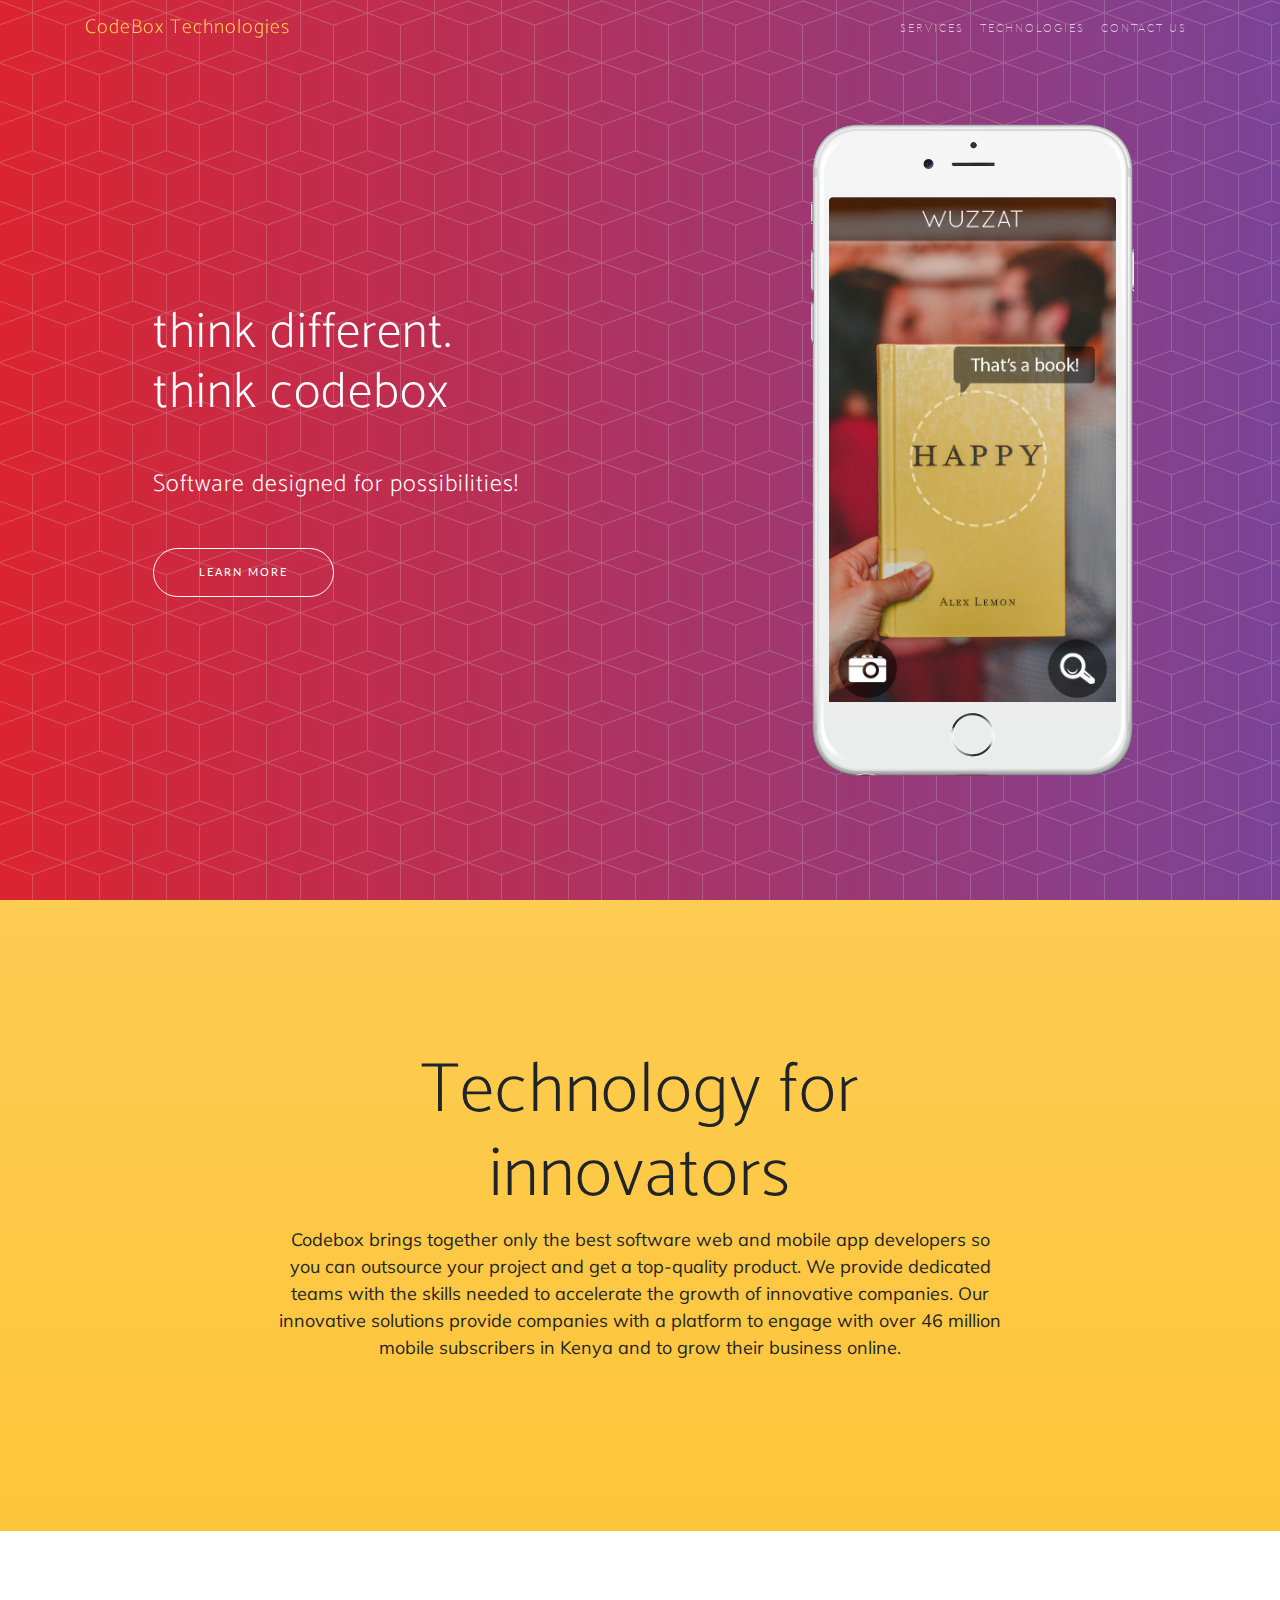
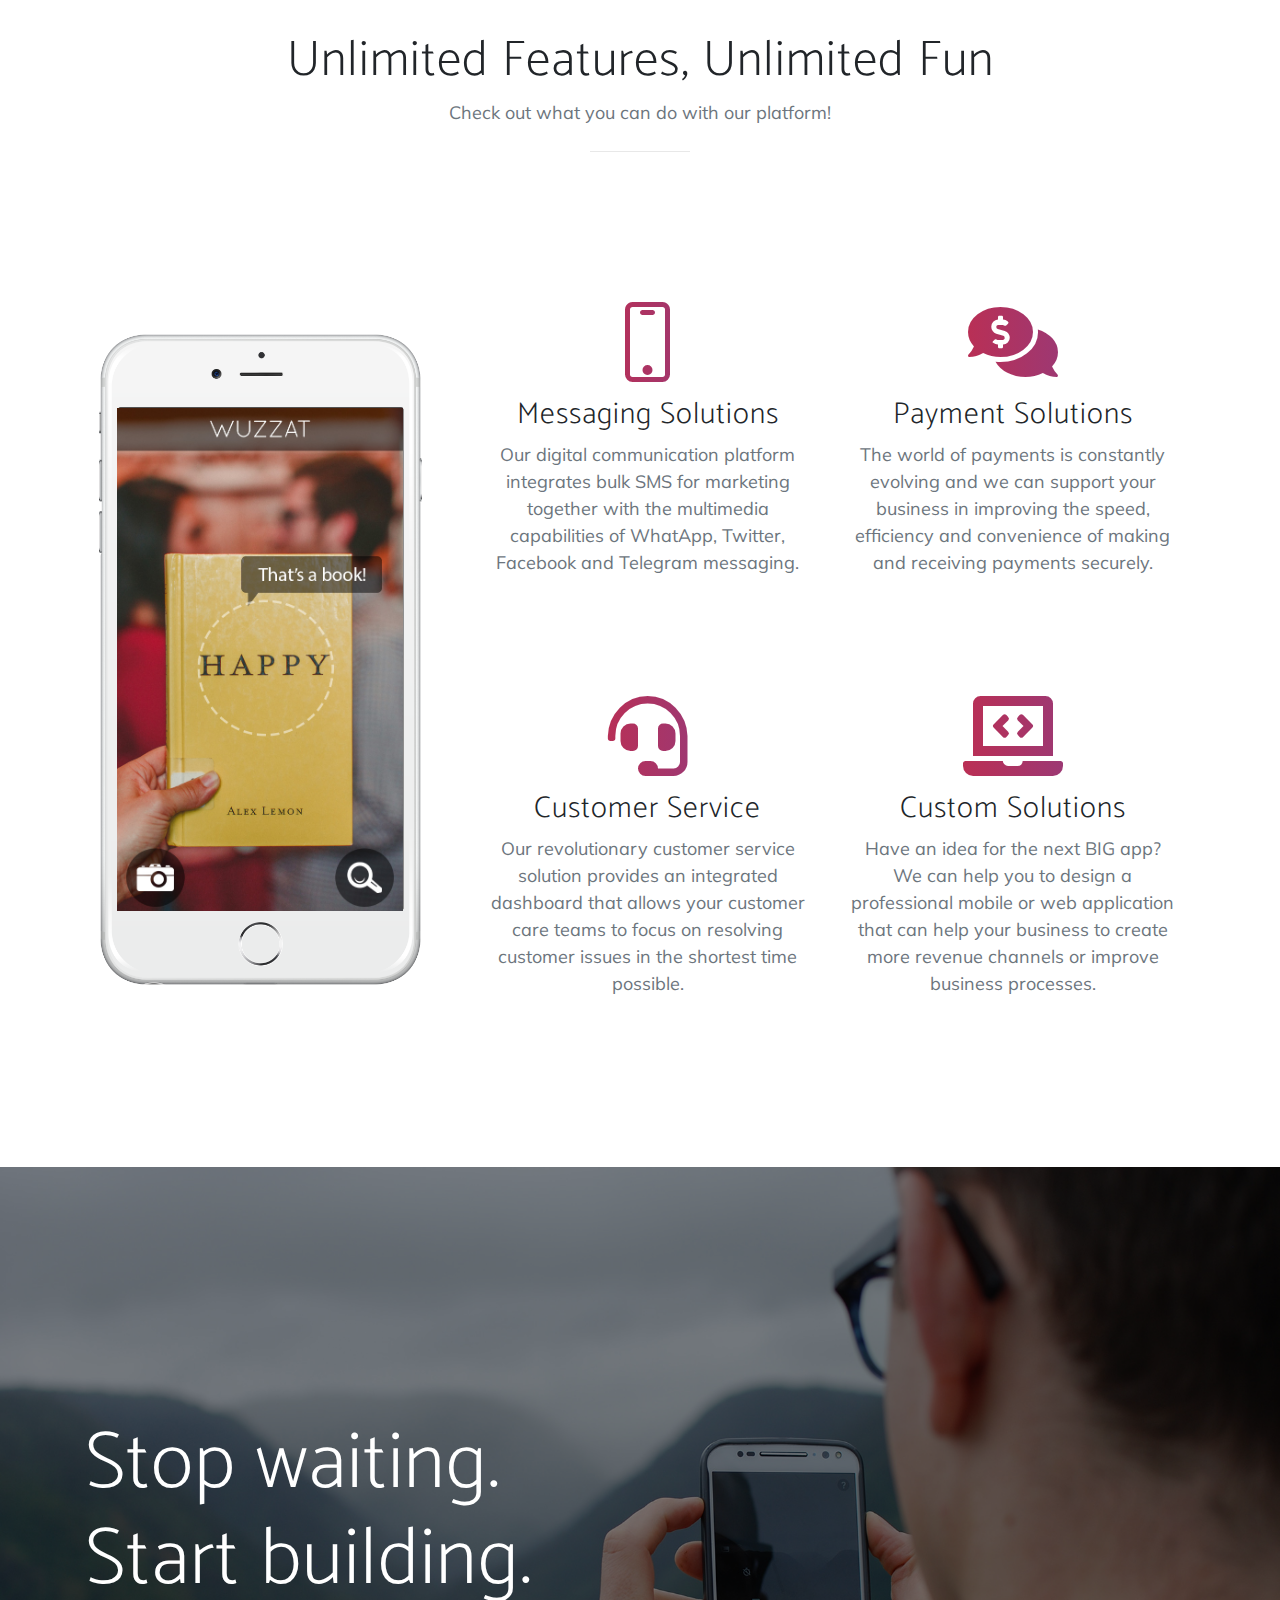
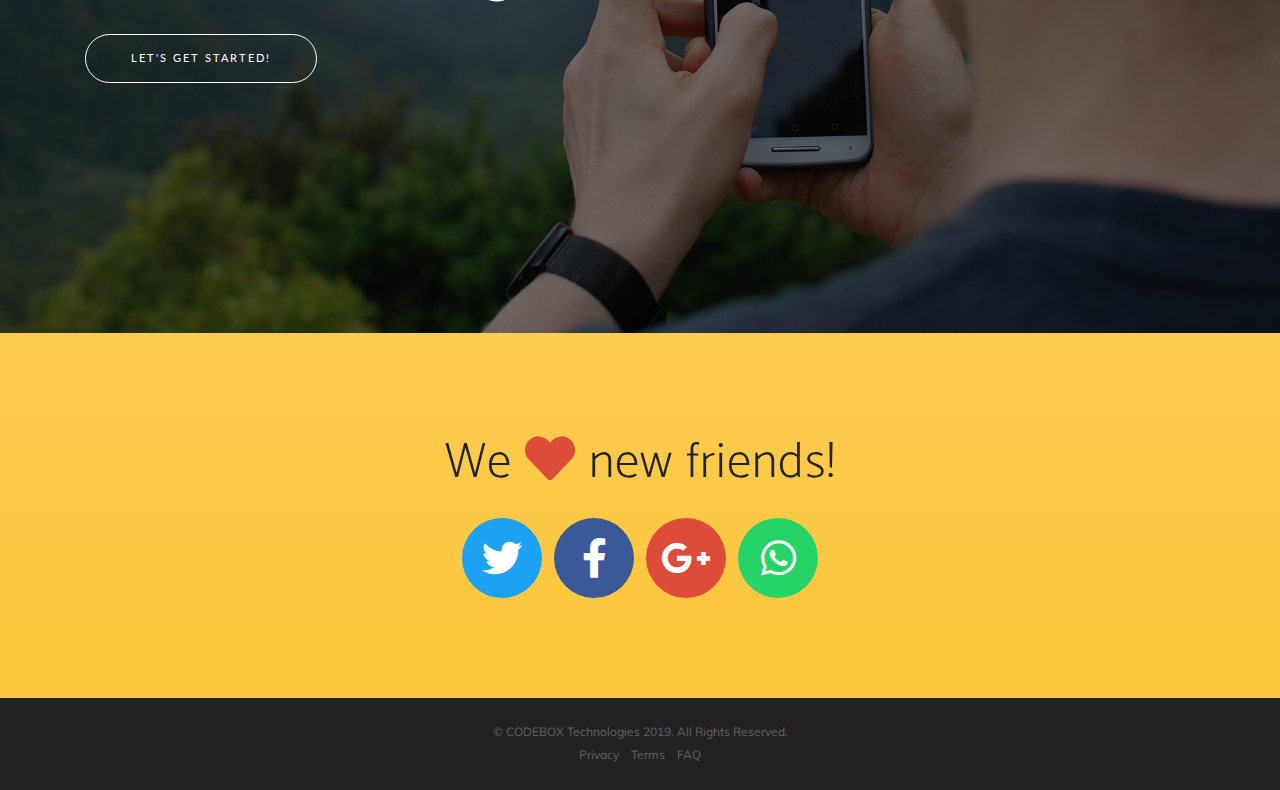
<file: index.html>
<!DOCTYPE html>
<html lang="en">

<head>

  <meta charset="utf-8">
  <meta name="viewport" content="width=device-width, initial-scale=1, shrink-to-fit=no">
  <meta name="description" content="">
  <meta name="author" content="">

  <title>CodeBox - Innovation Delivered</title>

  <!-- Bootstrap core CSS -->
  <link href="vendor/bootstrap/css/bootstrap.min.css" rel="stylesheet">

  <!-- Custom fonts for this template -->
  <link href="vendor/fontawesome-free/css/all.min.css" rel="stylesheet">
  <link rel="stylesheet" href="vendor/simple-line-icons/css/simple-line-icons.css">
  <link href="https://fonts.googleapis.com/css?family=Lato" rel="stylesheet">
  <link href="https://fonts.googleapis.com/css?family=Catamaran:100,200,300,400,500,600,700,800,900" rel="stylesheet">
  <link href="https://fonts.googleapis.com/css?family=Muli" rel="stylesheet">

  <!-- Plugin CSS -->
  <link rel="stylesheet" href="device-mockups/device-mockups.min.css">

  <!-- Custom styles for this template -->
  <!-- <link href="css/new-age.min.css" rel="stylesheet"> -->
  <link href="css/new-age.css" rel="stylesheet">

  <link rel="shortcut icon" href="img/favicon.ico" type="image/x-icon">

</head>

<body id="page-top">

  <!-- Navigation -->
  <nav class="navbar navbar-expand-lg navbar-light fixed-top" id="mainNav">
    <div class="container">
      <a class="navbar-brand js-scroll-trigger" href="#page-top">CodeBox Technologies</a>
      <button class="navbar-toggler navbar-toggler-right" type="button" data-toggle="collapse" data-target="#navbarResponsive" aria-controls="navbarResponsive" aria-expanded="false" aria-label="Toggle navigation">
        Menu
        <i class="fas fa-bars"></i>
      </button>
      <div class="collapse navbar-collapse" id="navbarResponsive">
        <ul class="navbar-nav ml-auto">
          <li class="nav-item">
            <a class="nav-link js-scroll-trigger" href="#download">Services</a>
          </li>
          <li class="nav-item">
            <a class="nav-link js-scroll-trigger" href="#features">Technologies</a>
          </li>
          <li class="nav-item">
            <a class="nav-link js-scroll-trigger" href="#contact">Contact Us</a>
          </li>
        </ul>
      </div>
    </div>
  </nav>

  <header class="masthead">
    <div class="container h-100">
      <div class="row h-100">
        <div class="col-lg-7 my-auto">
          <div class="header-content mx-auto">
            <h1 class="mb-5">think different. <br>think codebox</h1>
            <h4 class="mb-5">Software designed for possibilities!</h4>
            <a href="#download" class="btn btn-outline btn-xl js-scroll-trigger">Learn more</a>
          </div>
        </div>
        <div class="col-lg-5 my-auto">
          <div class="device-container">
            <div class="device-mockup iphone6_plus portrait white">
              <div class="device">
                <div class="screen">
                  <!-- Demo image for screen mockup, you can put an image here, some HTML, an animation, video, or anything else! -->
                  <img src="img/demo-screen-1.jpg" class="img-fluid" alt="">
                </div>
                <div class="button">
                  <!-- You can hook the "home button" to some JavaScript events or just remove it -->
                </div>
              </div>
            </div>
          </div>
        </div>
      </div>
    </div>
  </header>

  <section class="download bg-primary text-center" id="download">
    <div class="container">
      <div class="row">
        <div class="col-md-8 mx-auto">
          <h2 class="section-heading">Technology for innovators</h2>
          <p>Codebox brings together only the best software web and mobile app developers so you can outsource your project and get a top-quality product. We provide dedicated teams with the skills needed to accelerate the growth of innovative companies. Our innovative solutions provide companies with a platform to engage with over 46 million mobile subscribers in Kenya and to grow their business online.</p>
          <div class="badges">
            <!--<a class="badge-link" href="#"><img src="img/google-play-badge.svg" alt=""></a>
              <a class="badge-link" href="#"><img src="img/app-store-badge.svg" alt=""></a> -->
          </div>
        </div>
      </div>
    </div>
  </section>

  <section class="features" id="features">
    <div class="container">
      <div class="section-heading text-center">
        <h2>Unlimited Features, Unlimited Fun</h2>
        <p class="text-muted">Check out what you can do with our platform!</p>
        <hr>
      </div>
      <div class="row">
        <div class="col-lg-4 my-auto">
          <div class="device-container">
            <div class="device-mockup iphone6_plus portrait white">
              <div class="device">
                <div class="screen">
                  <!-- Demo image for screen mockup, you can put an image here, some HTML, an animation, video, or anything else! -->
                  <img src="img/demo-screen-1.jpg" class="img-fluid" alt="">
                </div>
                <div class="button">
                  <!-- You can hook the "home button" to some JavaScript events or just remove it -->
                </div>
              </div>
            </div>
          </div>
        </div>
        <div class="col-lg-8 my-auto">
          <div class="container-fluid">
            <div class="row">
              <div class="col-lg-6">
                <div class="feature-item">
                  <i class="icon-screen-smartphone text-primary"></i>
                  <h3>Messaging Solutions</h3>
                  <p class="text-muted">Our digital communication platform integrates bulk SMS for marketing together with the multimedia capabilities of WhatApp, Twitter, Facebook and Telegram messaging.</p>
                </div>
              </div>
              <div class="col-lg-6">
                <div class="feature-item">
                  <i class="fas fa-comments-dollar"></i>
                  <h3>Payment Solutions</h3>
                  <p class="text-muted">The world of payments is constantly evolving and we can support your business in improving the speed, efficiency and convenience of making and receiving payments securely. </p>
                </div>
              </div>
            </div>
            <div class="row">
              <div class="col-lg-6">
                <div class="feature-item">
                  <i class="fas fa-headset"></i>
                  <h3>Customer Service</h3>
                  <p class="text-muted">Our revolutionary customer service solution provides an integrated dashboard that allows your customer care teams to focus on resolving customer issues in the shortest time possible.</p>
                </div>
              </div>
              <div class="col-lg-6">
                <div class="feature-item">
                  <i class="fas fa-laptop-code"></i>
                  <h3>Custom Solutions</h3>
                  <p class="text-muted">Have an idea for the next BIG app? We can help you to design a professional mobile or web application that can help your business to create more revenue channels or improve business processes.</p>
                </div>
              </div>
            </div>
          </div>
        </div>
      </div>
    </div>
  </section>

  <section class="cta">
    <div class="cta-content">
      <div class="container">
        <h2>Stop waiting.<br>Start building.</h2>
        <a href="#contact" class="btn btn-outline btn-xl js-scroll-trigger">Let's Get Started!</a>
      </div>
    </div>
    <div class="overlay"></div>
  </section>

  <section class="contact bg-primary" id="contact">
    <div class="container">
      <h2>We
        <i class="fas fa-heart"></i>
        new friends!</h2>
      <ul class="list-inline list-social">
        <li class="list-inline-item social-twitter">
          <a href="#">
            <i class="fab fa-twitter"></i>
          </a>
        </li>
        <li class="list-inline-item social-facebook">
          <a href="#">
            <i class="fab fa-facebook-f"></i>
          </a>
        </li>
        <li class="list-inline-item social-google-plus">
          <a href="#">
            <i class="fab fa-google-plus-g"></i>
          </a>
        </li>
        <li class="list-inline-item social-whatsapp">
          <a href="#">
            <i class="fab fa-whatsapp"></i>
          </a>
        </li>
      </ul>
    </div>
  </section>

  <footer>
    <div class="container">
      <p>&copy; CODEBOX Technologies 2019. All Rights Reserved.</p>
      <ul class="list-inline">
        <li class="list-inline-item">
          <a href="#">Privacy</a>
        </li>
        <li class="list-inline-item">
          <a href="#">Terms</a>
        </li>
        <li class="list-inline-item">
          <a href="#">FAQ</a>
        </li>
      </ul>
    </div>
  </footer>

  <!-- Bootstrap core JavaScript -->
  <script src="vendor/jquery/jquery.min.js"></script>
  <script src="vendor/bootstrap/js/bootstrap.bundle.min.js"></script>

  <!-- Plugin JavaScript -->
  <script src="vendor/jquery-easing/jquery.easing.min.js"></script>

  <!-- Custom scripts for this template -->
  <script src="js/new-age.min.js"></script>

</body>

</html>
</file>
<file: vendor/simple-line-icons/css/simple-line-icons.css>
@font-face {
  font-family: 'simple-line-icons';
  src: url('../fonts/Simple-Line-Icons.eot?v=2.4.0');
  src: url('../fonts/Simple-Line-Icons.eot?v=2.4.0#iefix') format('embedded-opentype'), url('../fonts/Simple-Line-Icons.woff2?v=2.4.0') format('woff2'), url('../fonts/Simple-Line-Icons.ttf?v=2.4.0') format('truetype'), url('../fonts/Simple-Line-Icons.woff?v=2.4.0') format('woff'), url('../fonts/Simple-Line-Icons.svg?v=2.4.0#simple-line-icons') format('svg');
  font-weight: normal;
  font-style: normal;
}
/*
 Use the following CSS code if you want to have a class per icon.
 Instead of a list of all class selectors, you can use the generic [class*="icon-"] selector, but it's slower:
*/
.icon-user,
.icon-people,
.icon-user-female,
.icon-user-follow,
.icon-user-following,
.icon-user-unfollow,
.icon-login,
.icon-logout,
.icon-emotsmile,
.icon-phone,
.icon-call-end,
.icon-call-in,
.icon-call-out,
.icon-map,
.icon-location-pin,
.icon-direction,
.icon-directions,
.icon-compass,
.icon-layers,
.icon-menu,
.icon-list,
.icon-options-vertical,
.icon-options,
.icon-arrow-down,
.icon-arrow-left,
.icon-arrow-right,
.icon-arrow-up,
.icon-arrow-up-circle,
.icon-arrow-left-circle,
.icon-arrow-right-circle,
.icon-arrow-down-circle,
.icon-check,
.icon-clock,
.icon-plus,
.icon-minus,
.icon-close,
.icon-event,
.icon-exclamation,
.icon-organization,
.icon-trophy,
.icon-screen-smartphone,
.icon-screen-desktop,
.icon-plane,
.icon-notebook,
.icon-mustache,
.icon-mouse,
.icon-magnet,
.icon-energy,
.icon-disc,
.icon-cursor,
.icon-cursor-move,
.icon-crop,
.icon-chemistry,
.icon-speedometer,
.icon-shield,
.icon-screen-tablet,
.icon-magic-wand,
.icon-hourglass,
.icon-graduation,
.icon-ghost,
.icon-game-controller,
.icon-fire,
.icon-eyeglass,
.icon-envelope-open,
.icon-envelope-letter,
.icon-bell,
.icon-badge,
.icon-anchor,
.icon-wallet,
.icon-vector,
.icon-speech,
.icon-puzzle,
.icon-printer,
.icon-present,
.icon-playlist,
.icon-pin,
.icon-picture,
.icon-handbag,
.icon-globe-alt,
.icon-globe,
.icon-folder-alt,
.icon-folder,
.icon-film,
.icon-feed,
.icon-drop,
.icon-drawer,
.icon-docs,
.icon-doc,
.icon-diamond,
.icon-cup,
.icon-calculator,
.icon-bubbles,
.icon-briefcase,
.icon-book-open,
.icon-basket-loaded,
.icon-basket,
.icon-bag,
.icon-action-undo,
.icon-action-redo,
.icon-wrench,
.icon-umbrella,
.icon-trash,
.icon-tag,
.icon-support,
.icon-frame,
.icon-size-fullscreen,
.icon-size-actual,
.icon-shuffle,
.icon-share-alt,
.icon-share,
.icon-rocket,
.icon-question,
.icon-pie-chart,
.icon-pencil,
.icon-note,
.icon-loop,
.icon-home,
.icon-grid,
.icon-graph,
.icon-microphone,
.icon-music-tone-alt,
.icon-music-tone,
.icon-earphones-alt,
.icon-earphones,
.icon-equalizer,
.icon-like,
.icon-dislike,
.icon-control-start,
.icon-control-rewind,
.icon-control-play,
.icon-control-pause,
.icon-control-forward,
.icon-control-end,
.icon-volume-1,
.icon-volume-2,
.icon-volume-off,
.icon-calendar,
.icon-bulb,
.icon-chart,
.icon-ban,
.icon-bubble,
.icon-camrecorder,
.icon-camera,
.icon-cloud-download,
.icon-cloud-upload,
.icon-envelope,
.icon-eye,
.icon-flag,
.icon-heart,
.icon-info,
.icon-key,
.icon-link,
.icon-lock,
.icon-lock-open,
.icon-magnifier,
.icon-magnifier-add,
.icon-magnifier-remove,
.icon-paper-clip,
.icon-paper-plane,
.icon-power,
.icon-refresh,
.icon-reload,
.icon-settings,
.icon-star,
.icon-symbol-female,
.icon-symbol-male,
.icon-target,
.icon-credit-card,
.icon-paypal,
.icon-social-tumblr,
.icon-social-twitter,
.icon-social-facebook,
.icon-social-instagram,
.icon-social-linkedin,
.icon-social-pinterest,
.icon-social-github,
.icon-social-google,
.icon-social-reddit,
.icon-social-skype,
.icon-social-dribbble,
.icon-social-behance,
.icon-social-foursqare,
.icon-social-soundcloud,
.icon-social-spotify,
.icon-social-stumbleupon,
.icon-social-youtube,
.icon-social-dropbox,
.icon-social-vkontakte,
.icon-social-steam {
  font-family: 'simple-line-icons';
  speak: none;
  font-style: normal;
  font-weight: normal;
  font-variant: normal;
  text-transform: none;
  line-height: 1;
  /* Better Font Rendering =========== */
  -webkit-font-smoothing: antialiased;
  -moz-osx-font-smoothing: grayscale;
}
.icon-user:before {
  content: "\e005";
}
.icon-people:before {
  content: "\e001";
}
.icon-user-female:before {
  content: "\e000";
}
.icon-user-follow:before {
  content: "\e002";
}
.icon-user-following:before {
  content: "\e003";
}
.icon-user-unfollow:before {
  content: "\e004";
}
.icon-login:before {
  content: "\e066";
}
.icon-logout:before {
  content: "\e065";
}
.icon-emotsmile:before {
  content: "\e021";
}
.icon-phone:before {
  content: "\e600";
}
.icon-call-end:before {
  content: "\e048";
}
.icon-call-in:before {
  content: "\e047";
}
.icon-call-out:before {
  content: "\e046";
}
.icon-map:before {
  content: "\e033";
}
.icon-location-pin:before {
  content: "\e096";
}
.icon-direction:before {
  content: "\e042";
}
.icon-directions:before {
  content: "\e041";
}
.icon-compass:before {
  content: "\e045";
}
.icon-layers:before {
  content: "\e034";
}
.icon-menu:before {
  content: "\e601";
}
.icon-list:before {
  content: "\e067";
}
.icon-options-vertical:before {
  content: "\e602";
}
.icon-options:before {
  content: "\e603";
}
.icon-arrow-down:before {
  content: "\e604";
}
.icon-arrow-left:before {
  content: "\e605";
}
.icon-arrow-right:before {
  content: "\e606";
}
.icon-arrow-up:before {
  content: "\e607";
}
.icon-arrow-up-circle:before {
  content: "\e078";
}
.icon-arrow-left-circle:before {
  content: "\e07a";
}
.icon-arrow-right-circle:before {
  content: "\e079";
}
.icon-arrow-down-circle:before {
  content: "\e07b";
}
.icon-check:before {
  content: "\e080";
}
.icon-clock:before {
  content: "\e081";
}
.icon-plus:before {
  content: "\e095";
}
.icon-minus:before {
  content: "\e615";
}
.icon-close:before {
  content: "\e082";
}
.icon-event:before {
  content: "\e619";
}
.icon-exclamation:before {
  content: "\e617";
}
.icon-organization:before {
  content: "\e616";
}
.icon-trophy:before {
  content: "\e006";
}
.icon-screen-smartphone:before {
  content: "\e010";
}
.icon-screen-desktop:before {
  content: "\e011";
}
.icon-plane:before {
  content: "\e012";
}
.icon-notebook:before {
  content: "\e013";
}
.icon-mustache:before {
  content: "\e014";
}
.icon-mouse:before {
  content: "\e015";
}
.icon-magnet:before {
  content: "\e016";
}
.icon-energy:before {
  content: "\e020";
}
.icon-disc:before {
  content: "\e022";
}
.icon-cursor:before {
  content: "\e06e";
}
.icon-cursor-move:before {
  content: "\e023";
}
.icon-crop:before {
  content: "\e024";
}
.icon-chemistry:before {
  content: "\e026";
}
.icon-speedometer:before {
  content: "\e007";
}
.icon-shield:before {
  content: "\e00e";
}
.icon-screen-tablet:before {
  content: "\e00f";
}
.icon-magic-wand:before {
  content: "\e017";
}
.icon-hourglass:before {
  content: "\e018";
}
.icon-graduation:before {
  content: "\e019";
}
.icon-ghost:before {
  content: "\e01a";
}
.icon-game-controller:before {
  content: "\e01b";
}
.icon-fire:before {
  content: "\e01c";
}
.icon-eyeglass:before {
  content: "\e01d";
}
.icon-envelope-open:before {
  content: "\e01e";
}
.icon-envelope-letter:before {
  content: "\e01f";
}
.icon-bell:before {
  content: "\e027";
}
.icon-badge:before {
  content: "\e028";
}
.icon-anchor:before {
  content: "\e029";
}
.icon-wallet:before {
  content: "\e02a";
}
.icon-vector:before {
  content: "\e02b";
}
.icon-speech:before {
  content: "\e02c";
}
.icon-puzzle:before {
  content: "\e02d";
}
.icon-printer:before {
  content: "\e02e";
}
.icon-present:before {
  content: "\e02f";
}
.icon-playlist:before {
  content: "\e030";
}
.icon-pin:before {
  content: "\e031";
}
.icon-picture:before {
  content: "\e032";
}
.icon-handbag:before {
  content: "\e035";
}
.icon-globe-alt:before {
  content: "\e036";
}
.icon-globe:before {
  content: "\e037";
}
.icon-folder-alt:before {
  content: "\e039";
}
.icon-folder:before {
  content: "\e089";
}
.icon-film:before {
  content: "\e03a";
}
.icon-feed:before {
  content: "\e03b";
}
.icon-drop:before {
  content: "\e03e";
}
.icon-drawer:before {
  content: "\e03f";
}
.icon-docs:before {
  content: "\e040";
}
.icon-doc:before {
  content: "\e085";
}
.icon-diamond:before {
  content: "\e043";
}
.icon-cup:before {
  content: "\e044";
}
.icon-calculator:before {
  content: "\e049";
}
.icon-bubbles:before {
  content: "\e04a";
}
.icon-briefcase:before {
  content: "\e04b";
}
.icon-book-open:before {
  content: "\e04c";
}
.icon-basket-loaded:before {
  content: "\e04d";
}
.icon-basket:before {
  content: "\e04e";
}
.icon-bag:before {
  content: "\e04f";
}
.icon-action-undo:before {
  content: "\e050";
}
.icon-action-redo:before {
  content: "\e051";
}
.icon-wrench:before {
  content: "\e052";
}
.icon-umbrella:before {
  content: "\e053";
}
.icon-trash:before {
  content: "\e054";
}
.icon-tag:before {
  content: "\e055";
}
.icon-support:before {
  content: "\e056";
}
.icon-frame:before {
  content: "\e038";
}
.icon-size-fullscreen:before {
  content: "\e057";
}
.icon-size-actual:before {
  content: "\e058";
}
.icon-shuffle:before {
  content: "\e059";
}
.icon-share-alt:before {
  content: "\e05a";
}
.icon-share:before {
  content: "\e05b";
}
.icon-rocket:before {
  content: "\e05c";
}
.icon-question:before {
  content: "\e05d";
}
.icon-pie-chart:before {
  content: "\e05e";
}
.icon-pencil:before {
  content: "\e05f";
}
.icon-note:before {
  content: "\e060";
}
.icon-loop:before {
  content: "\e064";
}
.icon-home:before {
  content: "\e069";
}
.icon-grid:before {
  content: "\e06a";
}
.icon-graph:before {
  content: "\e06b";
}
.icon-microphone:before {
  content: "\e063";
}
.icon-music-tone-alt:before {
  content: "\e061";
}
.icon-music-tone:before {
  content: "\e062";
}
.icon-earphones-alt:before {
  content: "\e03c";
}
.icon-earphones:before {
  content: "\e03d";
}
.icon-equalizer:before {
  content: "\e06c";
}
.icon-like:before {
  content: "\e068";
}
.icon-dislike:before {
  content: "\e06d";
}
.icon-control-start:before {
  content: "\e06f";
}
.icon-control-rewind:before {
  content: "\e070";
}
.icon-control-play:before {
  content: "\e071";
}
.icon-control-pause:before {
  content: "\e072";
}
.icon-control-forward:before {
  content: "\e073";
}
.icon-control-end:before {
  content: "\e074";
}
.icon-volume-1:before {
  content: "\e09f";
}
.icon-volume-2:before {
  content: "\e0a0";
}
.icon-volume-off:before {
  content: "\e0a1";
}
.icon-calendar:before {
  content: "\e075";
}
.icon-bulb:before {
  content: "\e076";
}
.icon-chart:before {
  content: "\e077";
}
.icon-ban:before {
  content: "\e07c";
}
.icon-bubble:before {
  content: "\e07d";
}
.icon-camrecorder:before {
  content: "\e07e";
}
.icon-camera:before {
  content: "\e07f";
}
.icon-cloud-download:before {
  content: "\e083";
}
.icon-cloud-upload:before {
  content: "\e084";
}
.icon-envelope:before {
  content: "\e086";
}
.icon-eye:before {
  content: "\e087";
}
.icon-flag:before {
  content: "\e088";
}
.icon-heart:before {
  content: "\e08a";
}
.icon-info:before {
  content: "\e08b";
}
.icon-key:before {
  content: "\e08c";
}
.icon-link:before {
  content: "\e08d";
}
.icon-lock:before {
  content: "\e08e";
}
.icon-lock-open:before {
  content: "\e08f";
}
.icon-magnifier:before {
  content: "\e090";
}
.icon-magnifier-add:before {
  content: "\e091";
}
.icon-magnifier-remove:before {
  content: "\e092";
}
.icon-paper-clip:before {
  content: "\e093";
}
.icon-paper-plane:before {
  content: "\e094";
}
.icon-power:before {
  content: "\e097";
}
.icon-refresh:before {
  content: "\e098";
}
.icon-reload:before {
  content: "\e099";
}
.icon-settings:before {
  content: "\e09a";
}
.icon-star:before {
  content: "\e09b";
}
.icon-symbol-female:before {
  content: "\e09c";
}
.icon-symbol-male:before {
  content: "\e09d";
}
.icon-target:before {
  content: "\e09e";
}
.icon-credit-card:before {
  content: "\e025";
}
.icon-paypal:before {
  content: "\e608";
}
.icon-social-tumblr:before {
  content: "\e00a";
}
.icon-social-twitter:before {
  content: "\e009";
}
.icon-social-facebook:before {
  content: "\e00b";
}
.icon-social-instagram:before {
  content: "\e609";
}
.icon-social-linkedin:before {
  content: "\e60a";
}
.icon-social-pinterest:before {
  content: "\e60b";
}
.icon-social-github:before {
  content: "\e60c";
}
.icon-social-google:before {
  content: "\e60d";
}
.icon-social-reddit:before {
  content: "\e60e";
}
.icon-social-skype:before {
  content: "\e60f";
}
.icon-social-dribbble:before {
  content: "\e00d";
}
.icon-social-behance:before {
  content: "\e610";
}
.icon-social-foursqare:before {
  content: "\e611";
}
.icon-social-soundcloud:before {
  content: "\e612";
}
.icon-social-spotify:before {
  content: "\e613";
}
.icon-social-stumbleupon:before {
  content: "\e614";
}
.icon-social-youtube:before {
  content: "\e008";
}
.icon-social-dropbox:before {
  content: "\e00c";
}
.icon-social-vkontakte:before {
  content: "\e618";
}
.icon-social-steam:before {
  content: "\e620";
}
</file>
<file: device-mockups/device-mockups.min.css>
.device-mockup{position:relative;width:100%;padding-bottom:61.775701%}.device-mockup>.device{position:absolute;top:0;bottom:0;left:0;right:0;width:100%;height:100%;background-size:100% 100%;background-repeat:no-repeat;background-image:url(macbook/macbook.png)}.device-mockup>.device>.screen{position:absolute;top:11.0438729%;bottom:14.6747352%;left:13.364486%;right:13.364486%;overflow:hidden}.device-mockup>.device>.button{position:absolute;top:0;left:0;display:none;overflow:hidden;border-radius:100%;-webkit-border-radius:100%;-moz-border-radius:100%;cursor:pointer}.device-mockup.imac{padding-bottom:81.230769%}.device-mockup.imac>.device{background-image:url(imac/imac.png)}.device-mockup.imac>.device>.screen{top:8.20707071%;bottom:31.6919192%;left:6.61538462%;right:6.61538462%}.device-mockup.macbook{padding-bottom:61.775701%}.device-mockup.macbook>.device{background-image:url(macbook/macbook.png)}.device-mockup.macbook>.device>.screen{top:11.0438729%;bottom:14.6747352%;left:13.364486%;right:13.364486%}.device-mockup.macbook_2015{padding-bottom:57.5%}.device-mockup.macbook_2015.grey>.device,.device-mockup.macbook_2015>.device{background-image:url(macbook_2015/grey.png)}.device-mockup.macbook_2015.silver>.device,.device-mockup.macbook_2015>.device{background-image:url(macbook_2015/silver.png)}.device-mockup.macbook_2015.gold>.device,.device-mockup.macbook_2015>.device{background-image:url(macbook_2015/gold.png)}.device-mockup.macbook_2015>.device>.screen{top:7.5%;bottom:10.9%;left:12.46%;right:12.56%}.device-mockup.iphone5,.device-mockup.iphone5.portrait{padding-bottom:210.57%}.device-mockup.iphone5.landscape{padding-bottom:47.49%}.device-mockup.iphone5.black>.device,.device-mockup.iphone5.portrait.black>.device,.device-mockup.iphone5>.device{background-image:url(iphone5/iphone5_port_black.png)}.device-mockup.iphone5.landscape.black>.device,.device-mockup.iphone5.landscape>.device{background-image:url(iphone5/iphone5_land_black.png)}.device-mockup.iphone5.portrait.white>.device,.device-mockup.iphone5.white>.device{background-image:url(iphone5/iphone5_port_white.png)}.device-mockup.iphone5.landscape.white>.device{background-image:url(iphone5/iphone5_land_white.png)}.device-mockup.iphone5.portrait>.device>.screen,.device-mockup.iphone5>.device>.screen{top:14.78%;bottom:13.78%;left:8.77%;right:7.77%}.device-mockup.iphone5.landscape>.device>.screen{top:7.422488%;bottom:8.422488%;left:14.919127%;right:14.019127%}.device-mockup.iphone5.portrait>.device>.button,.device-mockup.iphone5>.device>.button{display:block;top:88.3%;bottom:2.5%;left:40%;right:40%}.device-mockup.iphone5.landscape>.device>.button{display:block;top:40%;bottom:41%;left:88.4%;right:2.3%}.device-mockup.iphone_se,.device-mockup.iphone_se.portrait{padding-bottom:209.83%}.device-mockup.iphone_se.landscape{padding-bottom:47.66%}.device-mockup.iphone_se.black>.device,.device-mockup.iphone_se.portrait.black>.device,.device-mockup.iphone_se>.device{background-image:url(iphone_se/iphone_se_port_black.png)}.device-mockup.iphone_se.landscape.black>.device,.device-mockup.iphone_se.landscape>.device{background-image:url(iphone_se/iphone_se_land_black.png)}.device-mockup.iphone_se.portrait.white>.device,.device-mockup.iphone_se.white>.device{background-image:url(iphone_se/iphone_se_port_white.png)}.device-mockup.iphone_se.landscape.white>.device{background-image:url(iphone_se/iphone_se_land_white.png)}.device-mockup.iphone_se.gold>.device,.device-mockup.iphone_se.portrait.gold>.device{background-image:url(iphone_se/iphone_se_port_gold.png)}.device-mockup.iphone_se.landscape.gold>.device{background-image:url(iphone_se/iphone_se_land_gold.png)}.device-mockup.iphone_se.portrait.rose>.device,.device-mockup.iphone_se.rose>.device{background-image:url(iphone_se/iphone_se_port_rose.png)}.device-mockup.iphone_se.landscape.rose>.device{background-image:url(iphone_se/iphone_se_land_rose.png)}.device-mockup.iphone_se.portrait>.device>.screen,.device-mockup.iphone_se>.device>.screen{top:16.28%;bottom:16.28%;left:11.77%;right:11.77%}.device-mockup.iphone_se.landscape>.device>.screen{top:11.722488%;bottom:11.722488%;left:16.0191273%;right:16.0191273%}.device-mockup.iphone_se.portrait>.device>.button,.device-mockup.iphone_se>.device>.button{display:block;top:86.3%;bottom:5.5%;left:42%;right:42%}.device-mockup.iphone_se.landscape>.device>.button{display:block;top:42%;bottom:42%;left:86.4%;right:5.1%}.device-mockup.iphone6,.device-mockup.iphone6.portrait{padding-bottom:207.19%}.device-mockup.iphone6.landscape{padding-bottom:48.76%}.device-mockup.iphone6.black>.device,.device-mockup.iphone6.portrait.black>.device,.device-mockup.iphone6>.device{background-image:url(iphone_6/iphone_6_port_black.png)}.device-mockup.iphone6.landscape.black>.device,.device-mockup.iphone6.landscape>.device{background-image:url(iphone_6/iphone_6_land_black.png)}.device-mockup.iphone6.portrait.white>.device,.device-mockup.iphone6.white>.device{background-image:url(iphone_6/iphone_6_port_white.png)}.device-mockup.iphone6.landscape.white>.device{background-image:url(iphone_6/iphone_6_land_white.png)}.device-mockup.iphone6.gold>.device,.device-mockup.iphone6.portrait.gold>.device{background-image:url(iphone_6/iphone_6_port_gold.png)}.device-mockup.iphone6.landscape.gold>.device{background-image:url(iphone_6/iphone_6_land_gold.png)}.device-mockup.iphone6.portrait>.device>.screen,.device-mockup.iphone6>.device>.screen{top:12.58%;bottom:12.88%;left:6.77%;right:6.77%}.device-mockup.iphone6.landscape>.device>.screen{top:6.77%;bottom:6.77%;left:12.58%;right:12.88%}.device-mockup.iphone6.portrait>.device>.button,.device-mockup.iphone6>.device>.button{display:block;top:88.6%;bottom:3.2%;left:42%;right:42%}.device-mockup.iphone6.landscape>.device>.button{display:block;top:42%;bottom:42%;left:88.6%;right:3.2%}.device-mockup.iphone6_plus,.device-mockup.iphone6_plus.portrait{padding-bottom:201.76%}.device-mockup.iphone6_plus.landscape{padding-bottom:49.56%}.device-mockup.iphone6_plus.black>.device,.device-mockup.iphone6_plus.portrait.black>.device,.device-mockup.iphone6_plus>.device{background-image:url(iphone_6_plus/iphone_6_plus_black_port.png)}.device-mockup.iphone6_plus.landscape.black>.device,.device-mockup.iphone6_plus.landscape>.device{background-image:url(iphone_6_plus/iphone_6_plus_black_land.png)}.device-mockup.iphone6_plus.portrait.white>.device,.device-mockup.iphone6_plus.white>.device{background-image:url(iphone_6_plus/iphone_6_plus_white_port.png)}.device-mockup.iphone6_plus.landscape.white>.device{background-image:url(iphone_6_plus/iphone_6_plus_white_land.png)}.device-mockup.iphone6_plus.gold>.device,.device-mockup.iphone6_plus.portrait.gold>.device{background-image:url(iphone_6_plus/iphone_6_plus_gold_port.png)}.device-mockup.iphone6_plus.landscape.gold>.device{background-image:url(iphone_6_plus/iphone_6_plus_gold_land.png)}.device-mockup.iphone6_plus.portrait>.device>.screen,.device-mockup.iphone6_plus>.device>.screen{top:11.58%;bottom:11.58%;left:5.97%;right:5.97%}.device-mockup.iphone6_plus.landscape>.device>.screen{top:5.97%;bottom:5.97%;left:11.38%;right:11.58%}.device-mockup.iphone6_plus.portrait>.device>.button,.device-mockup.iphone6_plus>.device>.button{display:block;top:89.9%;bottom:3.2%;left:43%;right:43%}.device-mockup.iphone6_plus.landscape>.device>.button{display:block;top:43%;bottom:43%;left:89.9%;right:3.2%}.device-mockup.ipad,.device-mockup.ipad.portrait{padding-bottom:128.406276%}.device-mockup.ipad.landscape{padding-bottom:79.9086758%}.device-mockup.ipad.black>.device,.device-mockup.ipad.portrait.black>.device,.device-mockup.ipad>.device{background-image:url(ipad/ipad_port_black.png)}.device-mockup.ipad.portrait.white>.device,.device-mockup.ipad.white>.device{background-image:url(ipad/ipad_port_white.png)}.device-mockup.ipad.landscape.black>.device,.device-mockup.ipad.landscape>.device{background-image:url(ipad/ipad_land_black.png)}.device-mockup.ipad.landscape.white>.device{background-image:url(ipad/ipad_land_white.png)}.device-mockup.ipad.portrait>.device>.screen,.device-mockup.ipad>.device>.screen{top:12.025723%;bottom:12.154341%;left:13.45995%;right:13.45995%}.device-mockup.ipad.landscape>.device>.screen{top:13.87755102%;bottom:13.87755102%;left:11.5459883%;right:11.5459883%}.device-mockup.ipad.portrait>.device>.button,.device-mockup.ipad>.device>.button{display:block;top:90.2%;bottom:5.5%;left:47.3%;right:47.3%}.device-mockup.ipad.landscape>.device>.button{display:block;top:47.3%;bottom:47.3%;left:90.8%;right:4.9%}.device-mockup.ipad_air,.device-mockup.ipad_air.portrait{padding-bottom:141.27%}.device-mockup.ipad_air.landscape{padding-bottom:70.79%}.device-mockup.ipad_air.grey>.device,.device-mockup.ipad_air.portrait.grey>.device,.device-mockup.ipad_air>.device{background-image:url(ipad_air/ipad_air_gray_port.png)}.device-mockup.ipad_air.portrait.silver>.device,.device-mockup.ipad_air.silver>.device{background-image:url(ipad_air/ipad_air_silver_port.png)}.device-mockup.ipad_air.landscape.grey>.device,.device-mockup.ipad_air.landscape>.device{background-image:url(ipad_air/ipad_air_gray_land.png)}.device-mockup.ipad_air.landscape.silver>.device{background-image:url(ipad_air/ipad_air_silver_land.png)}.device-mockup.ipad_air.portrait>.device>.screen,.device-mockup.ipad_air>.device>.screen{top:9.025723%;bottom:9.154341%;left:7.45995%;right:6.45995%}.device-mockup.ipad_air.landscape>.device>.screen{top:6.877551%;bottom:6.877551%;left:9.545988%;right:9.545988%}.device-mockup.ipad_air.portrait>.device>.button,.device-mockup.ipad_air>.device>.button{display:block;top:93.2%;bottom:2.5%;left:47.3%;right:47.3%}.device-mockup.ipad_air.landscape>.device>.button{display:block;top:47.3%;bottom:47.3%;left:93.1%;right:2.1%}.device-mockup.ipad_air_2,.device-mockup.ipad_air_2.portrait{padding-bottom:141.38%}.device-mockup.ipad_air_2.landscape{padding-bottom:70.73%}.device-mockup.ipad_air_2.grey>.device,.device-mockup.ipad_air_2.portrait.grey>.device,.device-mockup.ipad_air_2>.device{background-image:url(ipad_air_2/ipad_air_2_gray_port.png)}.device-mockup.ipad_air_2.portrait.silver>.device,.device-mockup.ipad_air_2.silver>.device{background-image:url(ipad_air_2/ipad_air_2_silver_port.png)}.device-mockup.ipad_air_2.gold>.device,.device-mockup.ipad_air_2.portrait.gold>.device{background-image:url(ipad_air_2/ipad_air_2_gold_port.png)}.device-mockup.ipad_air_2.landscape.grey>.device,.device-mockup.ipad_air_2.landscape>.device{background-image:url(ipad_air_2/ipad_air_2_gray_land.png)}.device-mockup.ipad_air_2.landscape.silver>.device{background-image:url(ipad_air_2/ipad_air_2_silver_land.png)}.device-mockup.ipad_air_2.landscape.gold>.device{background-image:url(ipad_air_2/ipad_air_2_gold_land.png)}.device-mockup.ipad_air_2.portrait>.device>.screen,.device-mockup.ipad_air_2>.device>.screen{top:9.025723%;bottom:8.854341%;left:6.15995%;right:6.15995%}.device-mockup.ipad_air_2.landscape>.device>.screen{top:6.277551%;bottom:6.277551%;left:8.545988%;right:8.545988%}.device-mockup.ipad_air_2.portrait>.device>.button,.device-mockup.ipad_air_2>.device>.button{display:block;top:93.2%;bottom:2.1%;left:46.3%;right:46.5%}.device-mockup.ipad_air_2.landscape>.device>.button{display:block;top:46.5%;bottom:46.8%;left:93.5%;right:1.9%}.device-mockup.ipad_pro,.device-mockup.ipad_pro.portrait{padding-bottom:138.63%}.device-mockup.ipad_pro.landscape{padding-bottom:72.14%}.device-mockup.ipad_pro.grey>.device,.device-mockup.ipad_pro.portrait.grey>.device,.device-mockup.ipad_pro>.device{background-image:url(ipad_pro/ipad_pro_port_black.png)}.device-mockup.ipad_pro.portrait.silver>.device,.device-mockup.ipad_pro.silver>.device{background-image:url(ipad_pro/ipad_pro_port_silver.png)}.device-mockup.ipad_pro.gold>.device,.device-mockup.ipad_pro.portrait.gold>.device{background-image:url(ipad_pro/ipad_pro_port_gold.png)}.device-mockup.ipad_pro.landscape.grey>.device,.device-mockup.ipad_pro.landscape>.device{background-image:url(ipad_pro/ipad_pro_land_black.png)}.device-mockup.ipad_pro.landscape.silver>.device{background-image:url(ipad_pro/ipad_pro_land_silver.png)}.device-mockup.ipad_pro.landscape.gold>.device{background-image:url(ipad_pro/ipad_pro_land_gold.png)}.device-mockup.ipad_pro.portrait>.device>.screen,.device-mockup.ipad_pro>.device>.screen{top:7.025723%;bottom:6.854341%;left:5.15995%;right:5.15995%}.device-mockup.ipad_pro.landscape>.device>.screen{top:5.177551%;bottom:5.177551%;left:6.945988%;right:6.945988%}.device-mockup.ipad_pro.portrait>.device>.button,.device-mockup.ipad_pro>.device>.button{display:block;top:94.9%;bottom:1.5%;left:47.3%;right:47.1%}.device-mockup.ipad_pro.landscape>.device>.button{display:block;top:47.5%;bottom:47.5%;left:94.8%;right:1.5%}.device-mockup.galaxy_s3,.device-mockup.galaxy_s3.portrait{padding-bottom:178.787879%}.device-mockup.galaxy_s3.landscape{padding-bottom:55.9322034%}.device-mockup.galaxy_s3.black>.device,.device-mockup.galaxy_s3.portrait.black>.device,.device-mockup.galaxy_s3>.device{background-image:url(galaxy_s3/s3_port_black.png)}.device-mockup.galaxy_s3.landscape.black>.device,.device-mockup.galaxy_s3.landscape>.device{background-image:url(galaxy_s3/s3_land_black.png)}.device-mockup.galaxy_s3.portrait.white>.device,.device-mockup.galaxy_s3.white>.device{background-image:url(galaxy_s3/s3_port_white.png)}.device-mockup.galaxy_s3.landscape.white>.device{background-image:url(galaxy_s3/s3_land_white.png)}.device-mockup.galaxy_s3.portrait>.device>.screen,.device-mockup.galaxy_s3>.device>.screen{top:12.3728814%;bottom:15.5367232%;left:13.8383838%;right:13.8383838%}.device-mockup.galaxy_s3.landscape>.device>.screen{top:13.8383838%;bottom:13.8383838%;left:12.3728814%;right:15.5367232%}.device-mockup.galaxy_s5,.device-mockup.galaxy_s5.portrait{padding-bottom:194.188862%}.device-mockup.galaxy_s5.landscape{padding-bottom:51.496259%}.device-mockup.galaxy_s5.black>.device,.device-mockup.galaxy_s5.portrait.black>.device,.device-mockup.galaxy_s5>.device{background-image:url(galaxy_s5/galaxy_s5_port_black.png)}.device-mockup.galaxy_s5.landscape.black>.device,.device-mockup.galaxy_s5.landscape>.device{background-image:url(galaxy_s5/galaxy_s5_land_black.png)}.device-mockup.galaxy_s5.portrait.white>.device,.device-mockup.galaxy_s5.white>.device{background-image:url(galaxy_s5/galaxy_s5_port_white.png)}.device-mockup.galaxy_s5.landscape.white>.device{background-image:url(galaxy_s5/galaxy_s5_land_white.png)}.device-mockup.galaxy_s5.portrait>.device>.screen,.device-mockup.galaxy_s5>.device>.screen{top:10.2%;bottom:10.1%;left:6.3%;right:6.4%}.device-mockup.galaxy_s5.landscape>.device>.screen{top:6.6%;bottom:6.2%;left:10.15%;right:10%}.device-mockup.galaxy_tab4,.device-mockup.galaxy_tab4.landscape{padding-bottom:72.689464%}.device-mockup.galaxy_tab4.black>.device,.device-mockup.galaxy_tab4.landscape.black>.device,.device-mockup.galaxy_tab4>.device{background-image:url(galaxy_tab4/galaxy_tab4_land_black.png)}.device-mockup.galaxy_tab4.landscape.white>.device,.device-mockup.galaxy_tab4.white>.device{background-image:url(galaxy_tab4/galaxy_tab4_land_white.png)}.device-mockup.galaxy_tab4.landscape>.device>.screen,.device-mockup.galaxy_tab4>.device>.screen{top:11.5%;bottom:11.5%;left:5.4%;right:5.2%}.device-mockup.lumia920,.device-mockup.lumia920.portrait{padding-bottom:172.796353%}.device-mockup.lumia920.landscape{padding-bottom:56.3330381%}.device-mockup.lumia920.portrait>.device,.device-mockup.lumia920>.device{background-image:url(lumia920/lumia920_port.png)}.device-mockup.lumia920.landscape>.device{background-image:url(lumia920/lumia920_land.png)}.device-mockup.lumia920.portrait>.device>.screen,.device-mockup.lumia920>.device>.screen{top:10.6420405%;bottom:18.9973615%;left:13.5258359%;right:13.5258359%}.device-mockup.lumia920.landscape>.device>.screen{top:12.2641509%;bottom:12.2641509%;left:10.5403012%;right:18.6005314%}.device-mockup.nexus7,.device-mockup.nexus7.portrait{padding-bottom:156.521739%}.device-mockup.nexus7.landscape{padding-bottom:63.6678201%}.device-mockup.nexus7.portrait>.device,.device-mockup.nexus7>.device{background-image:url(nexus7/nexus7_port.png)}.device-mockup.nexus7.landscape>.device{background-image:url(nexus7/nexus7_land.png)}.device-mockup.nexus7.portrait>.device>.screen,.device-mockup.nexus7>.device>.screen{top:13.1365741%;bottom:12.7893519%;left:13.7681159%;right:13.7681159%}.device-mockup.nexus7.landscape>.device>.screen{top:13.7681159%;bottom:13.7681159%;left:13.0911188%;right:13.0911188%}.device-mockup.surface,.device-mockup.surface.landscape{padding-bottom:64.7584973%}.device-mockup.surface.landscape>.device,.device-mockup.surface>.device{background-image:url(surface/surface.png)}.device-mockup.surface.landscape>.device>.screen,.device-mockup.surface>.device>.screen{top:14.5488029%;bottom:14.9171271%;left:9.36195587%;right:9.36195587%}.device-mockup.samsung_tv,.device-mockup.samsung_tv.landscape{padding-bottom:64.68%}.device-mockup.samsung_tv.landscape>.device,.device-mockup.samsung_tv>.device{background-image:url(samsung_tv/samsung_tv.png)}.device-mockup.samsung_tv.landscape>.device>.screen,.device-mockup.samsung_tv>.device>.screen{top:2.148803%;bottom:12.817127%;left:1.261956%;right:1.361956%}
</file>
<file: css/new-age.min.css>
/*!
 * Start Bootstrap - New Age v5.0.7 (https://startbootstrap.com/template-overviews/new-age)
 * Copyright 2013-2019 Start Bootstrap
 * Licensed under MIT (https://github.com/BlackrockDigital/startbootstrap-new-age/blob/master/LICENSE)
 */body,html{width:100%;height:100%}body{font-family:Muli,Helvetica,Arial,sans-serif}a{color:#fdcc52;transition:all .35s}a:focus,a:hover{color:#fcbd20}hr{max-width:100px;margin:25px auto 0;border-width:1px;border-color:rgba(34,34,34,.1)}hr.light{border-color:#fff}h1,h2,h3,h4,h5,h6{font-family:Catamaran,Helvetica,Arial,sans-serif;font-weight:200;letter-spacing:1px}p{font-size:18px;line-height:1.5;margin-bottom:20px}section{padding:100px 0}section h2{font-size:50px}#mainNav{border-color:rgba(34,34,34,.05);background-color:#fff;transition:all .35s;font-family:Catamaran,Helvetica,Arial,sans-serif;font-weight:200;letter-spacing:1px}#mainNav .navbar-brand{color:#fdcc52;font-family:Catamaran,Helvetica,Arial,sans-serif;font-weight:200;letter-spacing:1px}#mainNav .navbar-brand:focus,#mainNav .navbar-brand:hover{color:#fcbd20}#mainNav .navbar-toggler{font-size:12px;padding:8px 10px;color:#222}#mainNav .navbar-nav>li>a{font-size:11px;font-family:Lato,Helvetica,Arial,sans-serif;letter-spacing:2px;text-transform:uppercase}#mainNav .navbar-nav>li>a.active{color:#fdcc52!important;background-color:transparent}#mainNav .navbar-nav>li>a.active:hover{background-color:transparent}#mainNav .navbar-nav>li>a,#mainNav .navbar-nav>li>a:focus{color:#222}#mainNav .navbar-nav>li>a:focus:hover,#mainNav .navbar-nav>li>a:hover{color:#fdcc52}@media (min-width:992px){#mainNav{border-color:transparent;background-color:transparent}#mainNav .navbar-brand{color:fade(white,70%)}#mainNav .navbar-brand:focus,#mainNav .navbar-brand:hover{color:#fff}#mainNav .navbar-nav>li>a,#mainNav .navbar-nav>li>a:focus{color:rgba(255,255,255,.7)}#mainNav .navbar-nav>li>a:focus:hover,#mainNav .navbar-nav>li>a:hover{color:#fff}#mainNav.navbar-shrink{border-color:rgba(34,34,34,.1);background-color:#fff}#mainNav.navbar-shrink .navbar-brand{color:#222}#mainNav.navbar-shrink .navbar-brand:focus,#mainNav.navbar-shrink .navbar-brand:hover{color:#fdcc52}#mainNav.navbar-shrink .navbar-nav>li>a,#mainNav.navbar-shrink .navbar-nav>li>a:focus{color:#222}#mainNav.navbar-shrink .navbar-nav>li>a:focus:hover,#mainNav.navbar-shrink .navbar-nav>li>a:hover{color:#fdcc52}}header.masthead{position:relative;width:100%;padding-top:150px;padding-bottom:100px;color:#fff;background:url(../img/bg-pattern.png),#7b4397;background:url(../img/bg-pattern.png),linear-gradient(to left,#7b4397,#dc2430)}header.masthead .header-content{max-width:500px;margin-bottom:100px;text-align:center}header.masthead .header-content h1{font-size:30px}header.masthead .device-container{max-width:325px;margin-right:auto;margin-left:auto}header.masthead .device-container .screen img{border-radius:3px}@media (min-width:992px){header.masthead{height:100vh;min-height:775px;padding-top:0;padding-bottom:0}header.masthead .header-content{margin-bottom:0;text-align:left}header.masthead .header-content h1{font-size:50px}header.masthead .device-container{max-width:325px}}section.download{position:relative;padding:150px 0}section.download h2{font-size:50px;margin-top:0}section.download .badges .badge-link{display:block;margin-bottom:25px}section.download .badges .badge-link:last-child{margin-bottom:0}section.download .badges .badge-link img{height:60px}@media (min-width:768px){section.download .badges .badge-link{display:inline-block;margin-bottom:0}}@media (min-width:768px){section.download h2{font-size:70px}}section.features .section-heading{margin-bottom:100px}section.features .section-heading h2{margin-top:0}section.features .section-heading p{margin-bottom:0}section.features .device-container,section.features .feature-item{max-width:325px;margin:0 auto}section.features .device-container{margin-bottom:100px}@media (min-width:992px){section.features .device-container{margin-bottom:0}}section.features .feature-item{padding-top:50px;padding-bottom:50px;text-align:center}section.features .feature-item h3{font-size:30px}section.features .feature-item i{font-size:80px;display:block;margin-bottom:15px;background:linear-gradient(to left,#7b4397,#dc2430);-webkit-background-clip:text;-webkit-text-fill-color:transparent}section.cta{position:relative;padding:250px 0;background-image:url(../img/bg-cta.jpg);background-position:center;background-size:cover}section.cta .cta-content{position:relative;z-index:1}section.cta .cta-content h2{font-size:50px;max-width:450px;margin-top:0;margin-bottom:25px;color:#fff}@media (min-width:768px){section.cta .cta-content h2{font-size:80px}}section.cta .overlay{position:absolute;top:0;left:0;width:100%;height:100%;background-color:rgba(0,0,0,.5)}section.contact{text-align:center}section.contact h2{margin-top:0;margin-bottom:25px}section.contact h2 i{color:#dd4b39}section.contact ul.list-social{margin-bottom:0}section.contact ul.list-social li a{font-size:40px;line-height:80px;display:block;width:80px;height:80px;color:#fff;border-radius:100%}section.contact ul.list-social li.social-twitter a{background-color:#1da1f2}section.contact ul.list-social li.social-twitter a:hover{background-color:#0d95e8}section.contact ul.list-social li.social-facebook a{background-color:#3b5998}section.contact ul.list-social li.social-facebook a:hover{background-color:#344e86}section.contact ul.list-social li.social-google-plus a{background-color:#dd4b39}section.contact ul.list-social li.social-google-plus a:hover{background-color:#d73925}footer{padding:25px 0;text-align:center;color:rgba(255,255,255,.3);background-color:#222}footer p{font-size:12px;margin:0}footer ul{margin-bottom:0}footer ul li a{font-size:12px;color:rgba(255,255,255,.3)}footer ul li a.active,footer ul li a:active,footer ul li a:focus,footer ul li a:hover{text-decoration:none}.bg-primary{background:#fdcc52;background:linear-gradient(#fdcc52,#fdc539)}.text-primary{color:#fdcc52}.no-gutter>[class*=col-]{padding-right:0;padding-left:0}.btn-outline{color:#fff;border:1px solid;border-color:#fff}.btn-outline.active,.btn-outline:active,.btn-outline:focus,.btn-outline:hover{color:#fff;border-color:#fdcc52;background-color:#fdcc52}.btn{border-radius:300px;font-family:Lato,Helvetica,Arial,sans-serif;letter-spacing:2px;text-transform:uppercase}.btn-xl{font-size:11px;padding:15px 45px}
</file>
<file: css/new-age.css>
/*!
 * Start Bootstrap - New Age v5.0.7 (https://startbootstrap.com/template-overviews/new-age)
 * Copyright 2013-2019 Start Bootstrap
 * Licensed under MIT (https://github.com/BlackrockDigital/startbootstrap-new-age/blob/master/LICENSE)
 */

html,
body {
  width: 100%;
  height: 100%;
}

body {
  font-family: 'Muli', 'Helvetica', 'Arial', 'sans-serif';
}

a {
  color: #fdcc52;
  transition: all .35s;
}

a:hover, a:focus {
  color: #fcbd20;
}

hr {
  max-width: 100px;
  margin: 25px auto 0;
  border-width: 1px;
  border-color: rgba(34, 34, 34, 0.1);
}

hr.light {
  border-color: white;
}

h1,
h2,
h3,
h4,
h5,
h6 {
  font-family: 'Catamaran', 'Helvetica', 'Arial', 'sans-serif';
  font-weight: 200;
  letter-spacing: 1px;
}

p {
  font-size: 18px;
  line-height: 1.5;
  margin-bottom: 20px;
}

section {
  padding: 100px 0;
}

section h2 {
  font-size: 50px;
}

#mainNav {
  border-color: rgba(34, 34, 34, 0.05);
  background-color: white;
  transition: all .35s;
  font-family: 'Catamaran', 'Helvetica', 'Arial', 'sans-serif';
  font-weight: 200;
  letter-spacing: 1px;
}

#mainNav .navbar-brand {
  color: #fdcc52;
  font-family: 'Catamaran', 'Helvetica', 'Arial', 'sans-serif';
  font-weight: 200;
  letter-spacing: 1px;
}

#mainNav .navbar-brand:hover, #mainNav .navbar-brand:focus {
  color: #fcbd20;
}

#mainNav .navbar-toggler {
  font-size: 12px;
  padding: 8px 10px;
  color: #222222;
}

#mainNav .navbar-nav > li > a {
  font-size: 11px;
  font-family: 'Lato', 'Helvetica', 'Arial', 'sans-serif';
  letter-spacing: 2px;
  text-transform: uppercase;
}

#mainNav .navbar-nav > li > a.active {
  color: #fdcc52 !important;
  background-color: transparent;
}

#mainNav .navbar-nav > li > a.active:hover {
  background-color: transparent;
}

#mainNav .navbar-nav > li > a,
#mainNav .navbar-nav > li > a:focus {
  color: #222222;
}

#mainNav .navbar-nav > li > a:hover,
#mainNav .navbar-nav > li > a:focus:hover {
  color: #fdcc52;
}

@media (min-width: 992px) {
  #mainNav {
    border-color: transparent;
    background-color: transparent;
  }
  #mainNav .navbar-brand {
    color: fade(white, 70%);
  }
  #mainNav .navbar-brand:hover, #mainNav .navbar-brand:focus {
    color: white;
  }
  #mainNav .navbar-nav > li > a,
  #mainNav .navbar-nav > li > a:focus {
    color: rgba(255, 255, 255, 0.7);
  }
  #mainNav .navbar-nav > li > a:hover,
  #mainNav .navbar-nav > li > a:focus:hover {
    color: white;
  }
  #mainNav.navbar-shrink {
    border-color: rgba(34, 34, 34, 0.1);
    background-color: white;
  }
  #mainNav.navbar-shrink .navbar-brand {
    color: #222222;
  }
  #mainNav.navbar-shrink .navbar-brand:hover, #mainNav.navbar-shrink .navbar-brand:focus {
    color: #fdcc52;
  }
  #mainNav.navbar-shrink .navbar-nav > li > a,
  #mainNav.navbar-shrink .navbar-nav > li > a:focus {
    color: #222222;
  }
  #mainNav.navbar-shrink .navbar-nav > li > a:hover,
  #mainNav.navbar-shrink .navbar-nav > li > a:focus:hover {
    color: #fdcc52;
  }
}

header.masthead {
  position: relative;
  width: 100%;
  padding-top: 150px;
  padding-bottom: 100px;
  color: white;
  background: url("../img/bg-pattern.png"), #7b4397;
  background: url("../img/bg-pattern.png"), linear-gradient(to left, #7b4397, #dc2430);
}

header.masthead .header-content {
  max-width: 500px;
  margin-bottom: 100px;
  text-align: center;
}

header.masthead .header-content h1, h2 {
    font-size: 30px;
  
}



 
span { font-size: 1em;
        color: #128c7e}
  


header.masthead .device-container {
  max-width: 325px;
  margin-right: auto;
  margin-left: auto;
}

header.masthead .device-container .screen img {
  border-radius: 3px;
}

@media (min-width: 992px) {
  header.masthead {
    height: 100vh;
    min-height: 775px;
    padding-top: 0;
    padding-bottom: 0;
  }
  header.masthead .header-content {
    margin-bottom: 0;
    text-align: left;
  }
  header.masthead .header-content h1 {
    font-size: 50px;
  }
  header.masthead .device-container {
    max-width: 325px;
  }
}

section.download {
  position: relative;
  padding: 150px 0;
}

section.download h2 {
  font-size: 50px;
  margin-top: 0;
}

section.download .badges .badge-link {
  display: block;
  margin-bottom: 25px;
}

section.download .badges .badge-link:last-child {
  margin-bottom: 0;
}

section.download .badges .badge-link img {
  height: 60px;
}

@media (min-width: 768px) {
  section.download .badges .badge-link {
    display: inline-block;
    margin-bottom: 0;
  }
}

@media (min-width: 768px) {
  section.download h2 {
    font-size: 70px;
  }
}

section.features .section-heading {
  margin-bottom: 100px;
}

section.features .section-heading h2 {
  margin-top: 0;
}

section.features .section-heading p {
  margin-bottom: 0;
}

section.features .device-container,
section.features .feature-item {
  max-width: 325px;
  margin: 0 auto;
}

section.features .device-container {
  margin-bottom: 100px;
}

@media (min-width: 992px) {
  section.features .device-container {
    margin-bottom: 0;
  }
}

section.features .feature-item {
  padding-top: 50px;
  padding-bottom: 50px;
  text-align: center;
}

section.features .feature-item h3 {
  font-size: 30px;
}

section.features .feature-item i {
  font-size: 80px;
  display: block;
  margin-bottom: 15px;
  background: linear-gradient(to left, #7b4397, #dc2430);
  -webkit-background-clip: text;
  -webkit-text-fill-color: transparent;
}

section.cta {
  position: relative;
  padding: 250px 0;
  background-image: url("../img/bg-cta.jpg");
  background-position: center;
  background-size: cover;
}

section.cta .cta-content {
  position: relative;
  z-index: 1;
}

section.cta .cta-content h2 {
  font-size: 50px;
  max-width: 450px;
  margin-top: 0;
  margin-bottom: 25px;
  color: white;
}

@media (min-width: 768px) {
  section.cta .cta-content h2 {
    font-size: 80px;
  }
}

section.cta .overlay {
  position: absolute;
  top: 0;
  left: 0;
  width: 100%;
  height: 100%;
  background-color: rgba(0, 0, 0, 0.5);
}

section.contact {
  text-align: center;
}

section.contact h2 {
  margin-top: 0;
  margin-bottom: 25px;
}

section.contact h2 i {
  color: #dd4b39;
}

section.contact ul.list-social {
  margin-bottom: 0;
}

section.contact ul.list-social li a {
  font-size: 40px;
  line-height: 80px;
  display: block;
  width: 80px;
  height: 80px;
  color: white;
  border-radius: 100%;
}

section.contact ul.list-social li.social-twitter a {
  background-color: #1da1f2;
}

section.contact ul.list-social li.social-twitter a:hover {
  background-color: #0d95e8;
}

section.contact ul.list-social li.social-facebook a {
  background-color: #3b5998;
}

section.contact ul.list-social li.social-facebook a:hover {
  background-color: #344e86;
}

section.contact ul.list-social li.social-google-plus a {
  background-color: #dd4b39;
}

section.contact ul.list-social li.social-google-plus a:hover {
  background-color: #d73925;
}

section.contact ul.list-social li.social-whatsapp a {
  background-color: #25d366;
}

section.contact ul.list-social li.social-whatsapp a:hover {
  background-color: #128c7e;
}


footer {
  padding: 25px 0;
  text-align: center;
  color: rgba(255, 255, 255, 0.3);
  background-color: #222222;
}

footer p {
  font-size: 12px;
  margin: 0;
}

footer ul {
  margin-bottom: 0;
}

footer ul li a {
  font-size: 12px;
  color: rgba(255, 255, 255, 0.3);
}

footer ul li a:hover, footer ul li a:focus, footer ul li a:active, footer ul li a.active {
  text-decoration: none;
}

.bg-primary {
  background: #fdcc52;
  background: linear-gradient(#fdcc52, #fdc539);
}

.text-primary {
  color: #fdcc52;
}

.no-gutter > [class*='col-'] {
  padding-right: 0;
  padding-left: 0;
}

.btn-outline {
  color: white;
  border: 1px solid;
  border-color: white;
}

.btn-outline:hover, .btn-outline:focus, .btn-outline:active, .btn-outline.active {
  color: white;
  border-color: #fdcc52;
  background-color: #fdcc52;
}

.btn {
  border-radius: 300px;
  font-family: 'Lato', 'Helvetica', 'Arial', 'sans-serif';
  letter-spacing: 2px;
  text-transform: uppercase;
}

.btn-xl {
  font-size: 11px;
  padding: 15px 45px;
}
</file>
